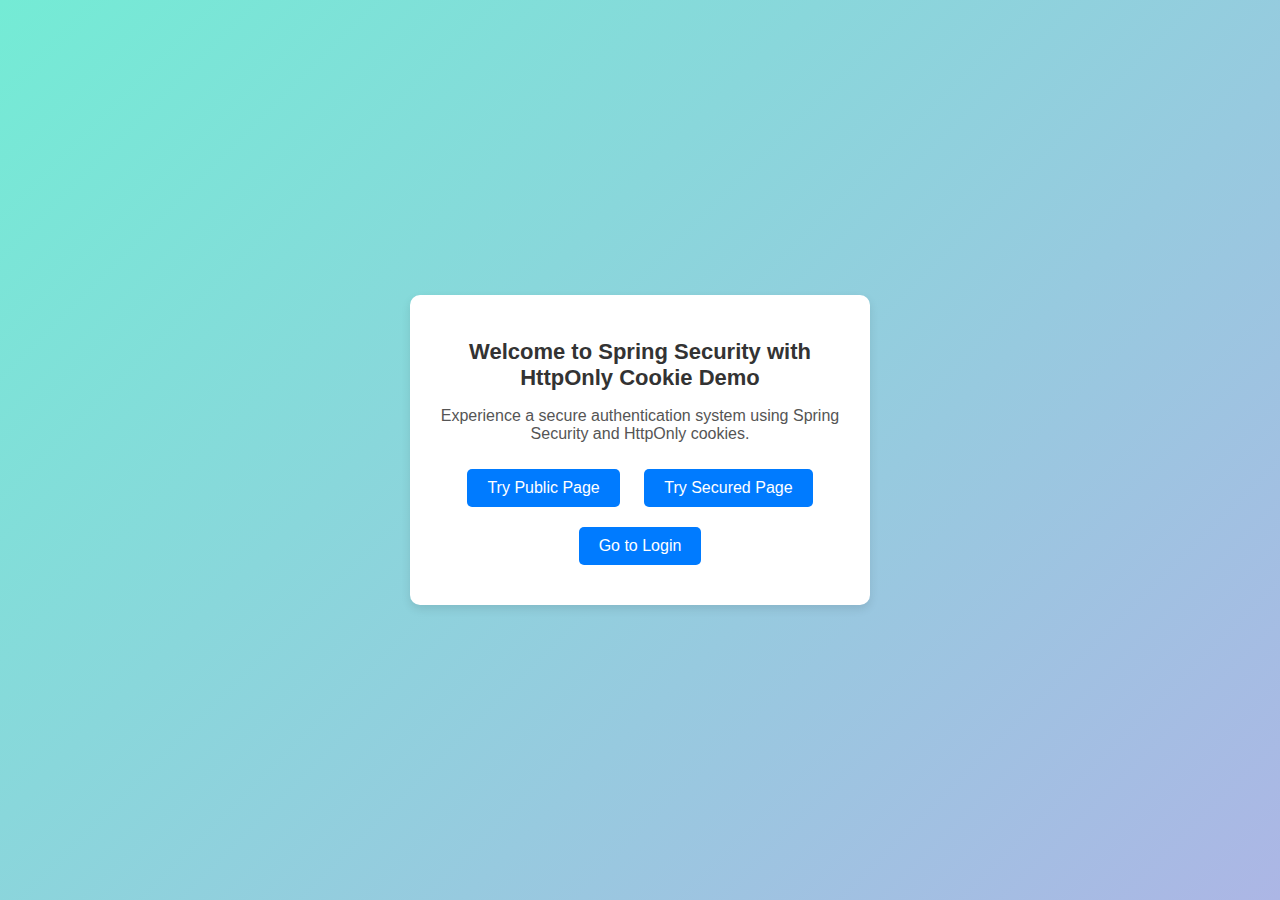
<file: target/classes/static/index.html>
<!DOCTYPE html>
<html lang="en">
<head>
    <meta charset="UTF-8">
    <meta name="viewport" content="width=device-width, initial-scale=1.0">
    <title>Welcome</title>
    <link rel="stylesheet" href="styles.css">
</head>
<body>
<div class="container">
    <h1>Welcome to Spring Security with HttpOnly Cookie Demo</h1>
    <p>Experience a secure authentication system using Spring Security and HttpOnly cookies.</p>
    <div class="links">
        <a href="/public" class="button">Try Public Page</a>
        <a href="/secured" class="button">Try Secured Page</a>
        <a href="/login" class="button">Go to Login</a>
    </div>
</div>
</body>
</html>
</file>
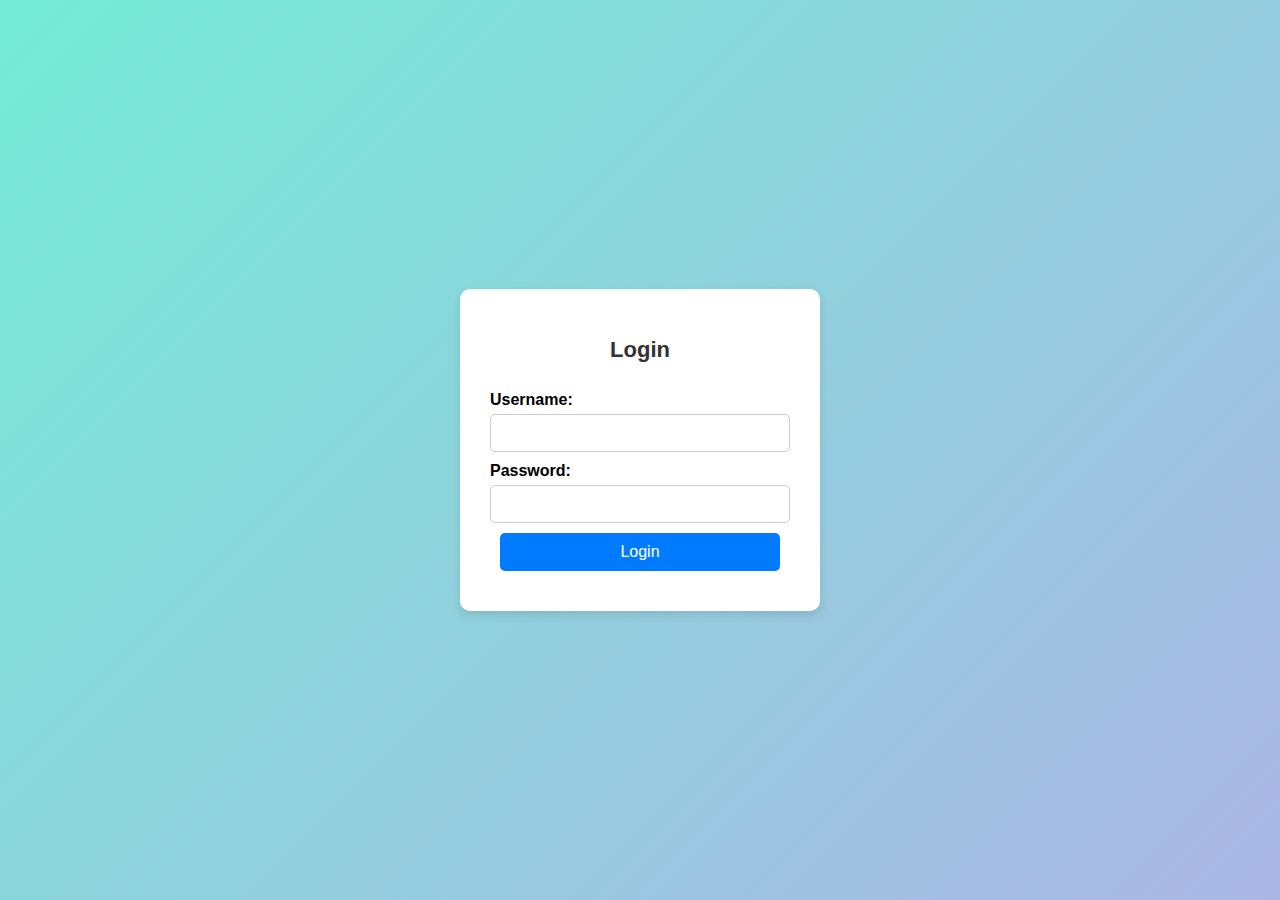
<file: target/classes/static/login.html>
<!DOCTYPE html>
<html lang="en">
<head>
    <meta charset="UTF-8">
    <meta name="viewport" content="width=device-width, initial-scale=1.0">
    <title>Login</title>
    <link rel="stylesheet" href="styles.css">
</head>
<body>
<div class="login-container">
    <h2>Login</h2>
    <form method="post" action="/perform_login">
        <label for="username">Username:</label>
        <input type="text" id="username" name="username" required />

        <label for="password">Password:</label>
        <input type="password" id="password" name="password" required />

        <button type="submit" class="button">Login</button>
    </form>
</div>
</body>
</html>
</file>
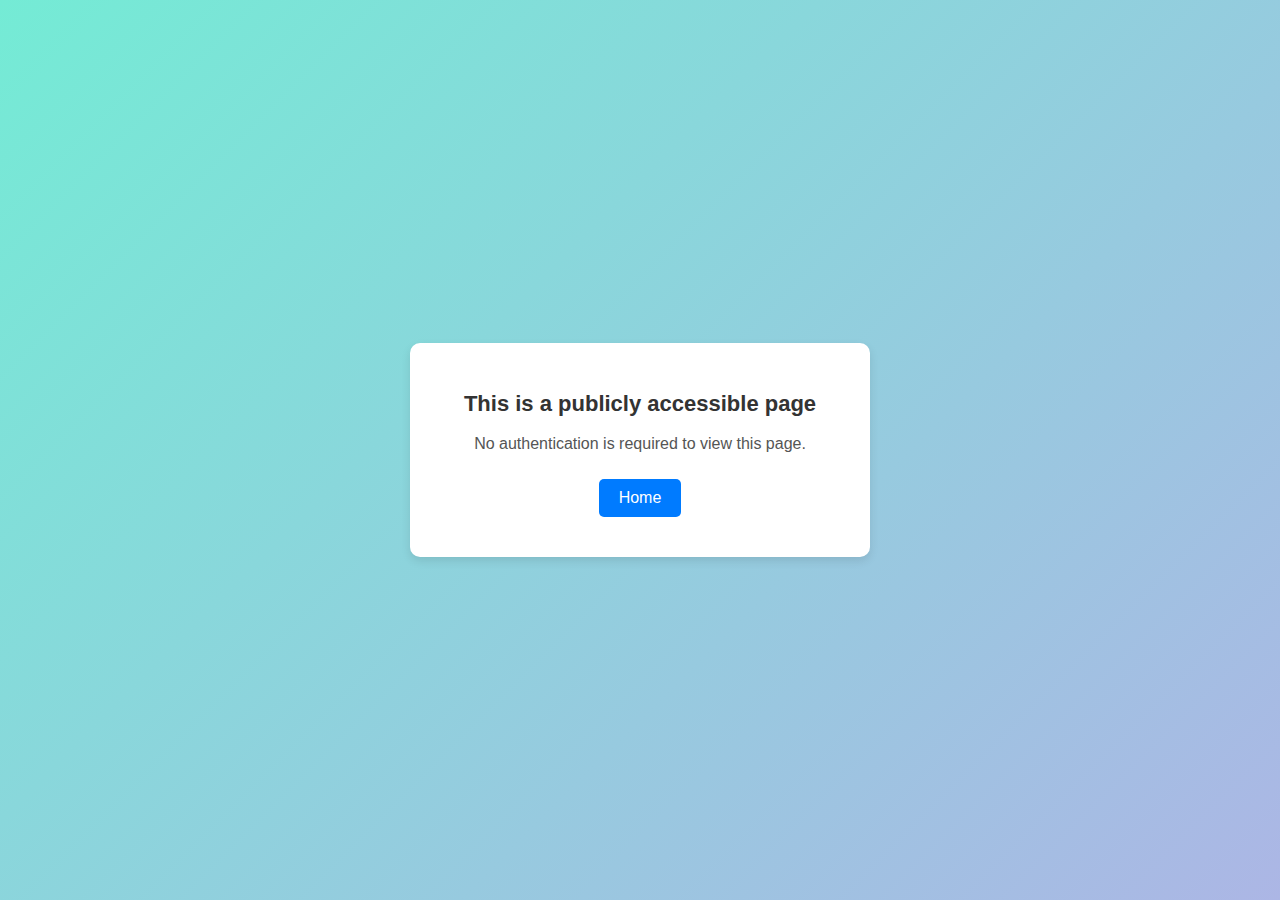
<file: target/classes/static/ppublic.html>
<!DOCTYPE html>
<html lang="en">
<head>
    <meta charset="UTF-8">
    <meta name="viewport" content="width=device-width, initial-scale=1.0">
    <title>Public Page</title>
    <link rel="stylesheet" href="styles.css">
</head>
<body>
<div class="container">
    <h2>This is a publicly accessible page</h2>
    <p>No authentication is required to view this page.</p>

    <a href="/" class="button">Home</a>
</div>
</body>
</html>
</file>
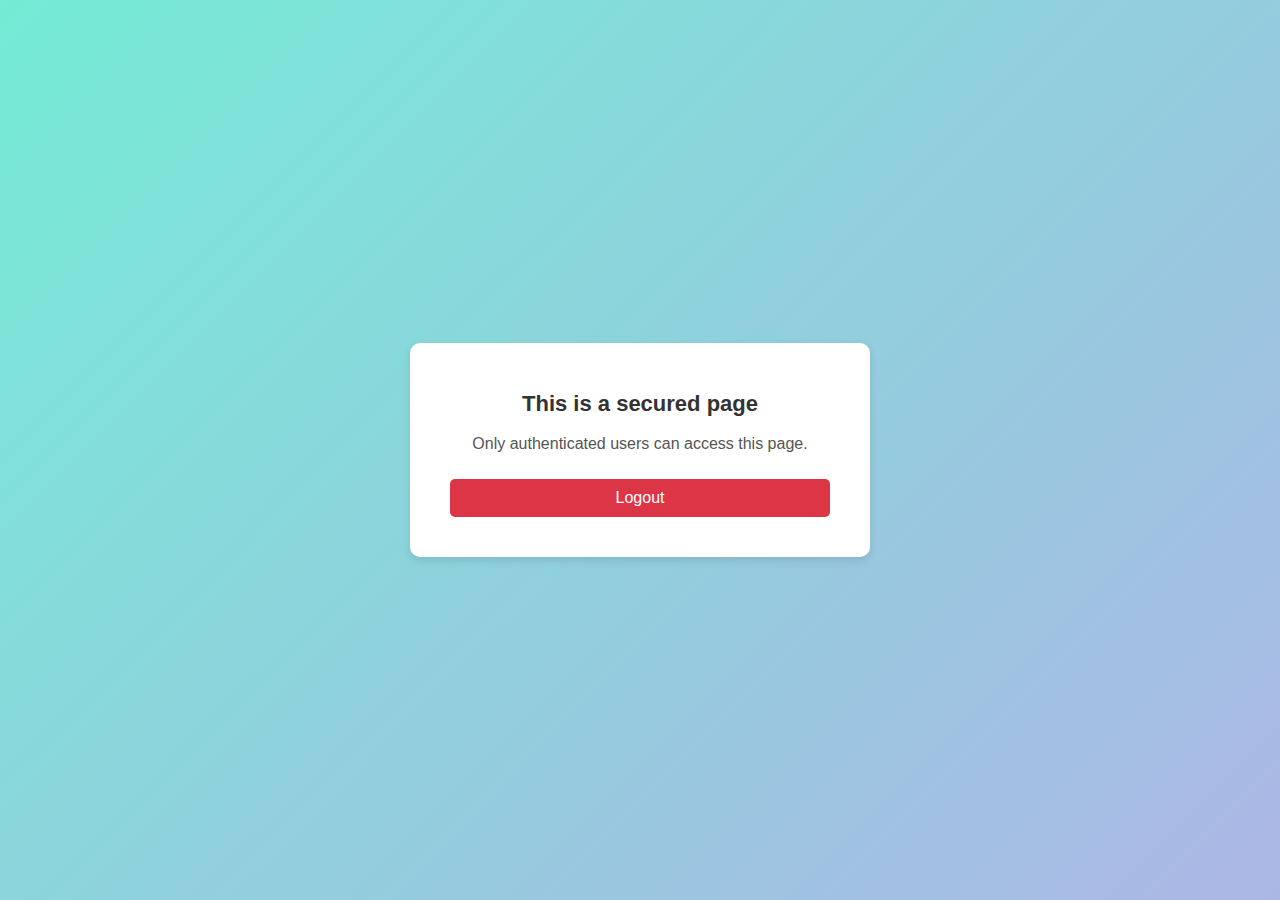
<file: target/classes/static/secure.html>
<!DOCTYPE html>
<html lang="en">
<head>
    <meta charset="UTF-8">
    <meta name="viewport" content="width=device-width, initial-scale=1.0">
    <title>Secured Page</title>
    <link rel="stylesheet" href="styles.css">
</head>
<body>
<div class="container">
    <h2>This is a secured page</h2>
    <p>Only authenticated users can access this page.</p>
    <form method="post" action="/logout">
        <button type="submit" class="button logout">Logout</button>
    </form>
</div>
</body>
</html>
</file>
<file: target/classes/static/styles.css>
body {
    font-family: Arial, sans-serif;
    background: linear-gradient(135deg, #74ebd5, #acb6e5);
    margin: 0;
    padding: 0;
    display: flex;
    justify-content: center;
    align-items: center;
    height: 100vh;
    text-align: center;
}

.container {
    background: white;
    padding: 30px;
    border-radius: 10px;
    box-shadow: 0 4px 10px rgba(0, 0, 0, 0.1);
    width: 80%;
    max-width: 400px;
}

.login-container {
    background: white;
    padding: 30px;
    border-radius: 10px;
    box-shadow: 0 4px 10px rgba(0, 0, 0, 0.1);
    width: 80%;
    max-width: 300px;
}

h1, h2 {
    color: #333;
    font-size: 22px;
}

p {
    color: #555;
}

.button {
    display: inline-block;
    margin: 10px;
    padding: 10px 20px;
    font-size: 16px;
    text-decoration: none;
    color: white;
    background-color: #007BFF;
    border-radius: 5px;
    transition: 0.3s;
    border: none;
    cursor: pointer;
}

.button:hover {
    background-color: #0056b3;
}

form {
    display: flex;
    flex-direction: column;
}

label {
    margin-top: 10px;
    font-weight: bold;
    text-align: left;
}

input {
    margin-top: 5px;
    padding: 10px;
    font-size: 14px;
    border: 1px solid #ccc;
    border-radius: 5px;
    width: 100%;
    box-sizing: border-box;
}

.logout {
    background-color: #dc3545;
}

.logout:hover {
    background-color: #a71d2a;
}
</file>
